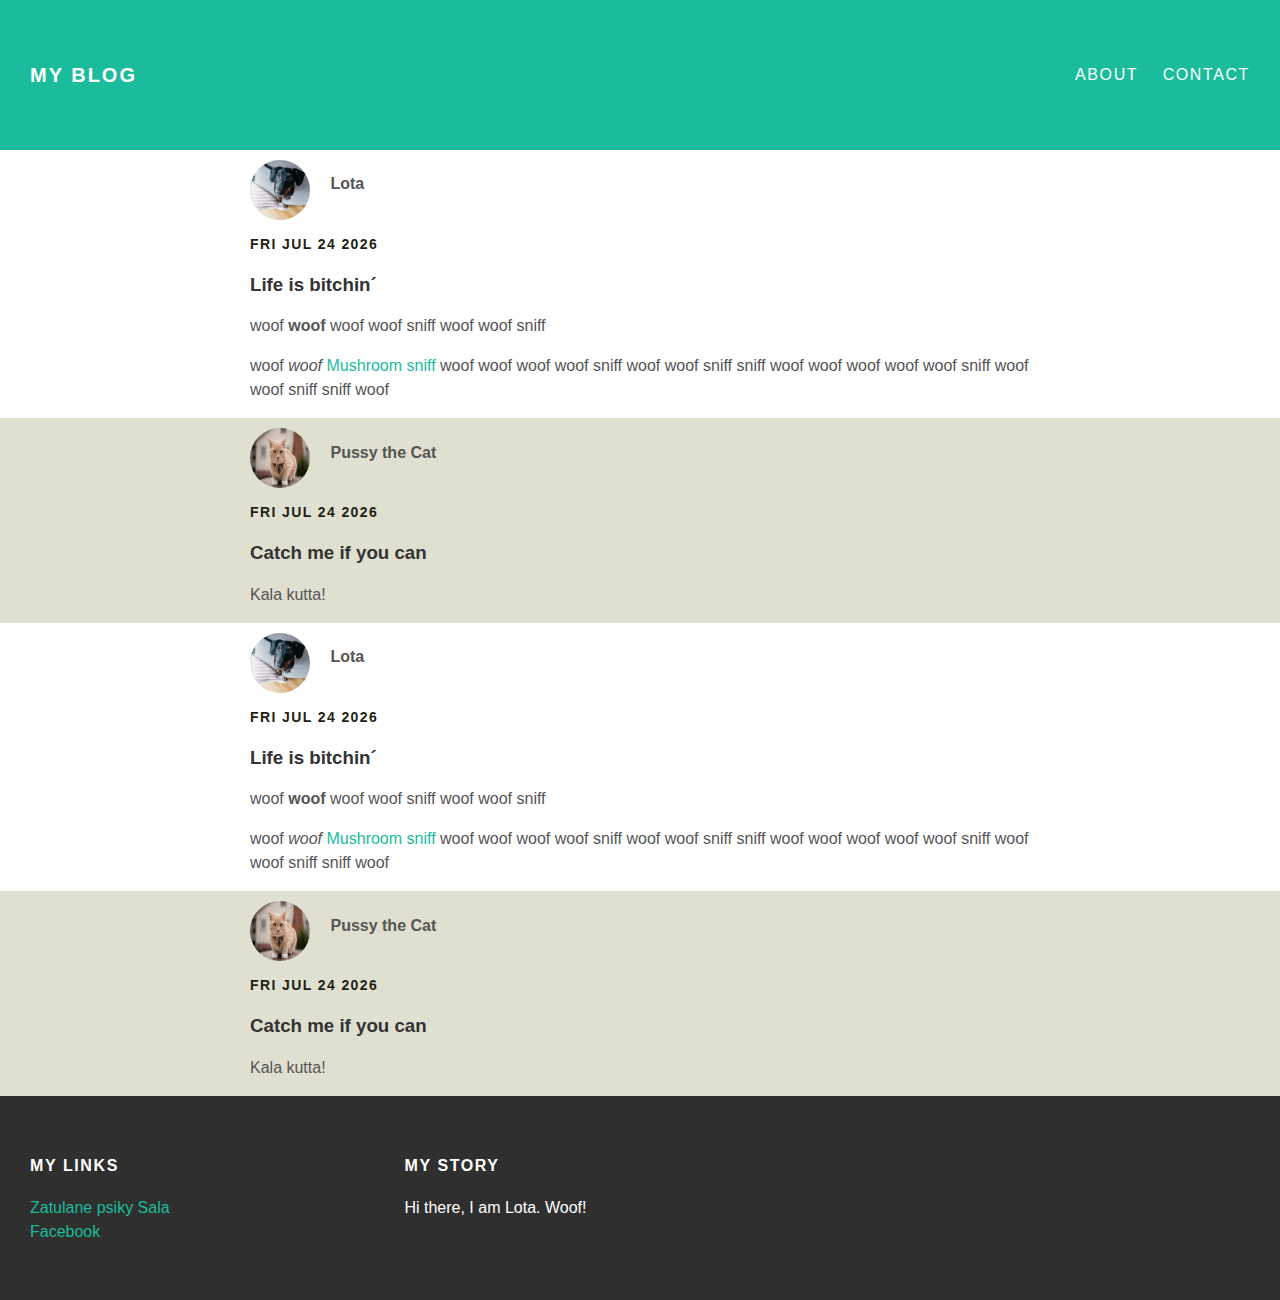
<file: index.html>
<!DOCTYPE html>
<html>
  <head>
    <meta charset="utf-8">
    <link rel="stylesheet" type="text/css" href="style.css">
    <title>Lota the black bitch</title>
  </head>
  <body>
   <div id="header">
      <div class="container">
        <a id="header-title" href="index.html">My blog</a>
        <ul id="header-nav">
          <li><a href="about.html">About</a></li>
          <li><a href="mailto:guithead@gmail.com">Contact</a></li>
        </ul>
      </div>
    </div>
    <div id="content">
      <div class="post-container">
        <div class="post">
          <div class="post-author">
            <img src="ltsk.jpg">
            <span><strong>Lota</strong></span>
          </div>
          <p class="post-date"> <script>document.write(new Date().toDateString());
          </script>  </p>
          <h3 class="post-title">Life is bitchin´</h3>
          <div class="post-content">
            <p>woof <strong>woof</strong> woof woof sniff woof woof sniff</p>
            <p>woof <em>woof</em> <a href="https://www.facebook.com/photo.php?fbid=10218041097052260&set=pb.1631504823.-2207520000..&type=3&theater">Mushroom sniff</a>
              woof woof woof woof sniff woof woof sniff sniff woof woof woof woof woof sniff woof woof sniff sniff woof</p>
          </div>
        </div>
      </div>
        <div class="post-container">
         <div class="post">
          <div class="post-author">
           <img src="cat.jpg">
           <span><strong>Pussy the Cat</strong></span>
          </div>
          <p class="post-date"> <script>document.write(new Date().toDateString());
          </script>  </p>
         <h3 class="post-title">Catch me if you can</h3>
         <div class="post-content">
           <p>Kala kutta!</p>
         </div>
      </div>
    </div>
    <div class="post-container">
      <div class="post">
        <div class="post-author">
          <img src="ltsk.jpg">
          <span><strong>Lota</strong></span>
        </div>
        <p class="post-date"> <script>document.write(new Date().toDateString());
        </script>  </p>
        <h3 class="post-title">Life is bitchin´</h3>
        <div class="post-content">
          <p>woof <strong>woof</strong> woof woof sniff woof woof sniff</p>
          <p>woof <em>woof</em> <a href="https://www.facebook.com/photo.php?fbid=10218041097052260&set=pb.1631504823.-2207520000..&type=3&theater">Mushroom sniff</a>
            woof woof woof woof sniff woof woof sniff sniff woof woof woof woof woof sniff woof woof sniff sniff woof</p>
        </div>
      </div>
    </div>
    <div class="post-container">
     <div class="post">
      <div class="post-author">
       <img src="cat.jpg">
       <span><strong>Pussy the Cat</strong></span>
      </div>
     <p class="post-date"> <script>document.write(new Date().toDateString());
     </script>  </p>
     <h3 class="post-title">Catch me if you can</h3>
     <div class="post-content">
       <p>Kala kutta!</p>
      </div>
    </div>
  </div>
    <div id="footer">
      <div class="container">
        <div class="column">
          <h4>My links</h4>
          <p>
            <a href="https://www.facebook.com/Zat%C3%BAlan%C3%A9-Ps%C3%ADky-%C5%A0a%C4%BEa-147849528595852/">Zatulane psiky Sala</a>
            <br>
            <a href="https://www.facebook.com/photo.php?fbid=10214689597386863&set=pb.1631504823.-2207520000..&type=3&theater">Facebook</a>
          </p>
        </div>
        <div class="column">
          <h4>My Story</h4>
          <p>Hi there, I am Lota. Woof!</p>
        </div>
      </div>
    </div>
   </body>
</html>
</file>
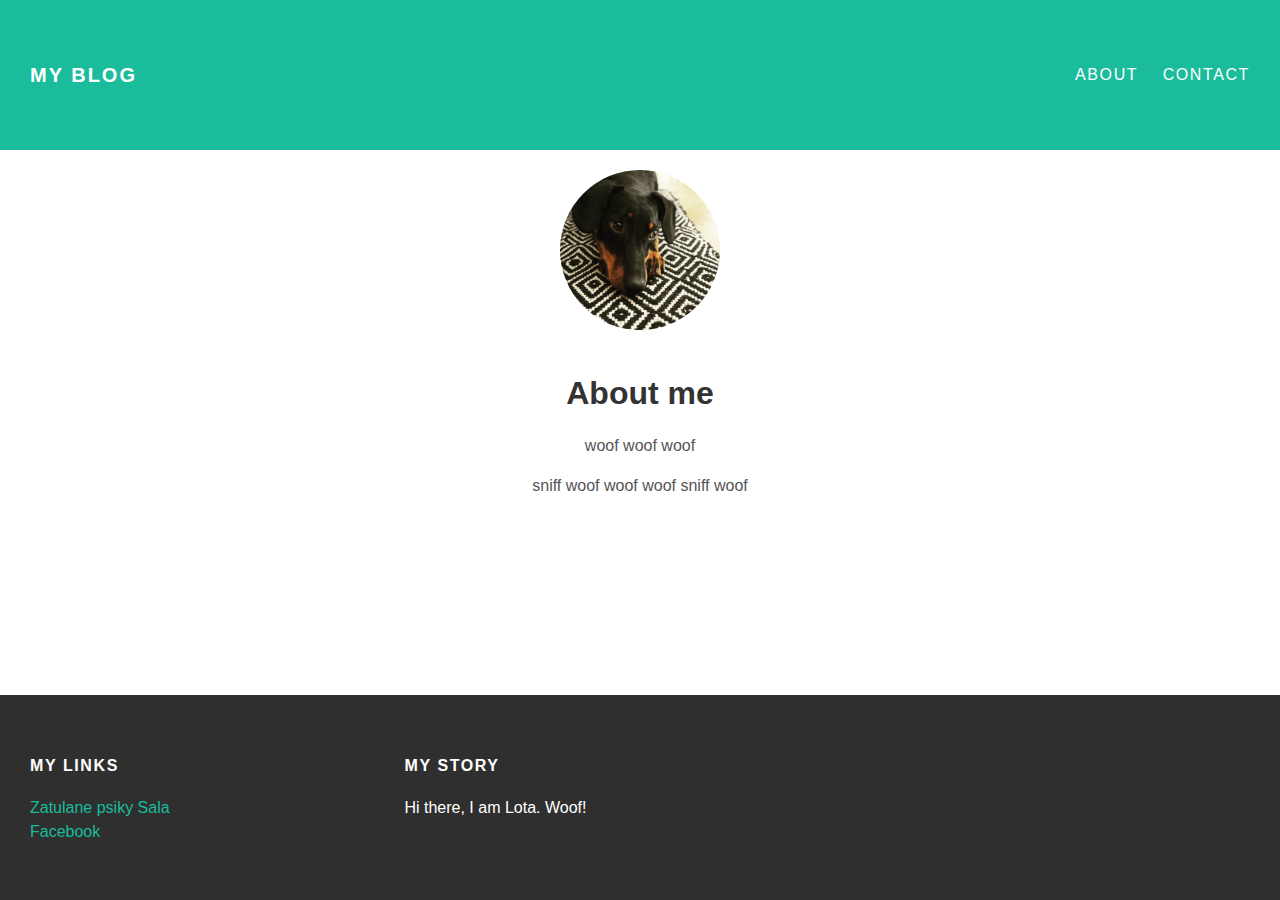
<file: about.html>
<!DOCTYPE html>
<html>
  <head>
    <meta charset="utf-8">
    <link rel="stylesheet" type="text/css" href="style.css">
    <title>Lota the black bitch</title>
  </head>
  <body>
    <div id="header">
      <div class="container">
        <a id="header-title" href="index.html">My blog</a>
        <ul id="header-nav">
          <li><a href="about.html">About</a></li>
          <li><a href="mailto:guithead@gmail.com">Contact</a></li>
        </ul>
      </div>
    </div>
    <div id="content">
      <div class="container">
        <div class="about">
          <div class="about-author">
            <img src="lota profil.jpg">
          </div>
          <h1 class="about-title">About me</h3>
          <div class="about-content">
            <p>woof woof woof</p>
            <p>sniff woof woof woof sniff woof</p>

          </div>
        </div>
      </div>
    </div>
    <div id="footer">
      <div class="container">
        <div class="column">
          <h4>My links</h4>
          <p>
            <a href="https://www.facebook.com/Zat%C3%BAlan%C3%A9-Ps%C3%ADky-%C5%A0a%C4%BEa-147849528595852/">Zatulane psiky Sala</a>
            <br>
            <a href="https://www.facebook.com/photo.php?fbid=10214689597386863&set=pb.1631504823.-2207520000..&type=3&theater">Facebook</a>
          </p>
        </div>
        <div class="column">
          <h4>My Story</h4>
          <p>Hi there, I am Lota. Woof!</p>
        </div>
      </div>
    </div>

   </body>
</html>
</file>
<file: style.css>
@import url(http://fonts.googleapis.com/css?family=Montserrat:400,700);
*{
  box-sizing: border-box;
}
html{
  width: 100%;
  min-height: 100%;
}

body {
  color: #555;
  margin: 0 auto;
  width: inherit;
  min-height: 100vh;
  font-family: ´Montserrat´, sans-serif;
  position: relative;
  padding-bottom: 204.53px;
}
#header {
  background-color: #1abc9c;
  height: 150px;
  line-height: 150px;
  padding: 0 30px;
  width: inherit;
}
#header a {
  color: white;
  text-decoration: none;
  text-transform: uppercase;
  letter-spacing: 0.1em;
}
#header a:hover {
  color: #222;
}
#header-title {
  display: block;
  float: left;
  font-size: 20px;
  font-weight: bold;
}
#header-nav {
  display: block;
  float: right;
  margin: 0 auto;
}
#header-nav li {
  display: inline;
  padding-left: 20px;
  margin-top: 0;
}
.container {
  max-width: 100%;
  margin: 0 auto;
}
#footer {
  background-color: #2f2f2f;
  padding: 40px 0 40px 30px;
  width: 100%;
  bottom: 0;
  height: 204.53px;
  position: absolute;

}
.column {
  min-width: 370px;
  display: inline-block;
  vertical-align: top;
}
#footer h4 {
  color: white;
  text-transform: uppercase;
  letter-spacing: 0.1em;
}
#footer p {
  color: white;
}
a {
  color: #1abc9c;
  text-decoration: none;
}
a:hover {
  color: #F6A623;
}
.post, .about {
  max-width: 800px;
  margin: 0 auto;
  padding: 60 px 0;
}
.post-author img {
  width: 60px;
  height: 60px;
  margin-top: 10px;
  vertical-align: middle;
  border-radius: 50%;
}
.post-author span {
  margin-left: 16px;
}
.post-date {
  color: #1f1f14;
  font-size: 14px;
  font-weight: bold;
  text-transform: uppercase;
  letter-spacing: 0.1em;
}
h1, h2, h3, h4 {
  color: #333;
}
p {
  line-height: 1.5;
}
.about {
  text-align: center;
}
.about-author img {
  width: 200px;
  height: 200px;
  padding: 20px;
  border-radius: 50%;
}
.post-container:nth-child(even) {
 background-color: #e0e0d1;
}
.post-container{
  overflow: hidden;
  padding: 0 0 0 20px;
}
</file>
